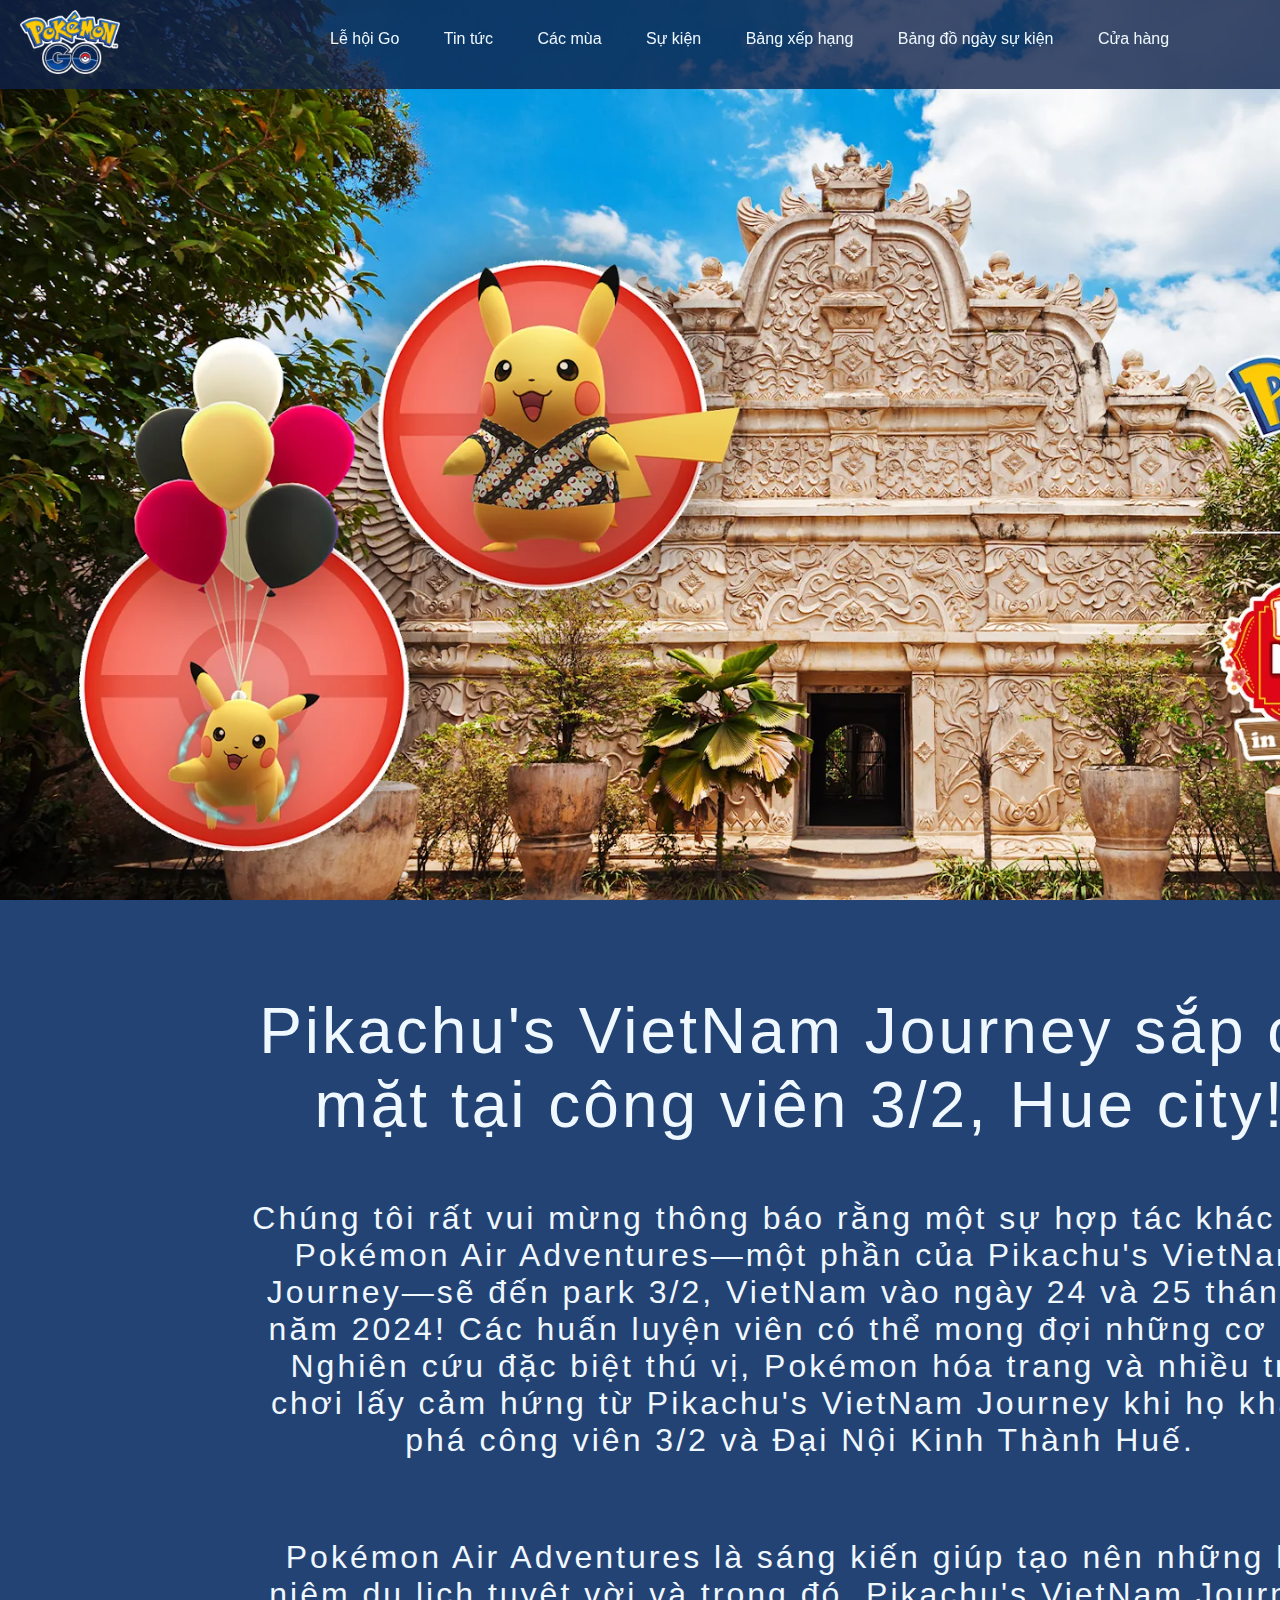
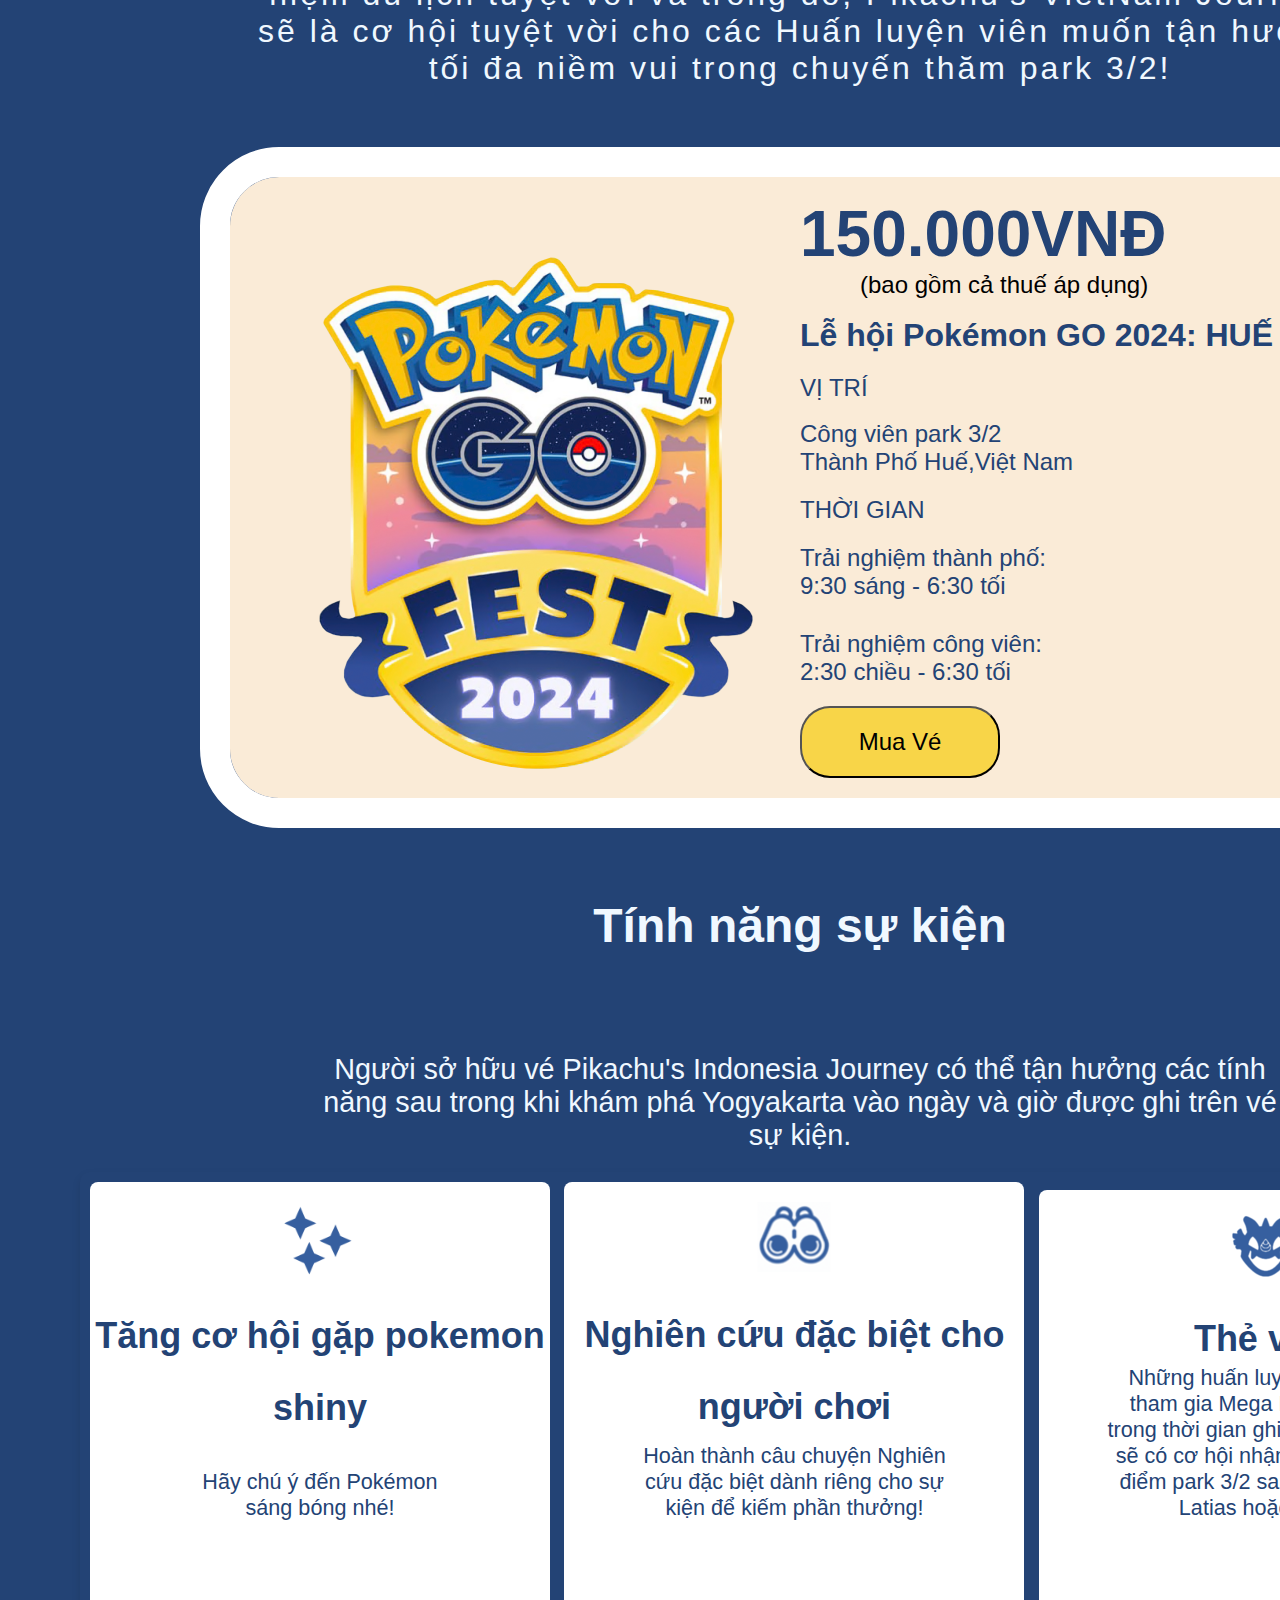
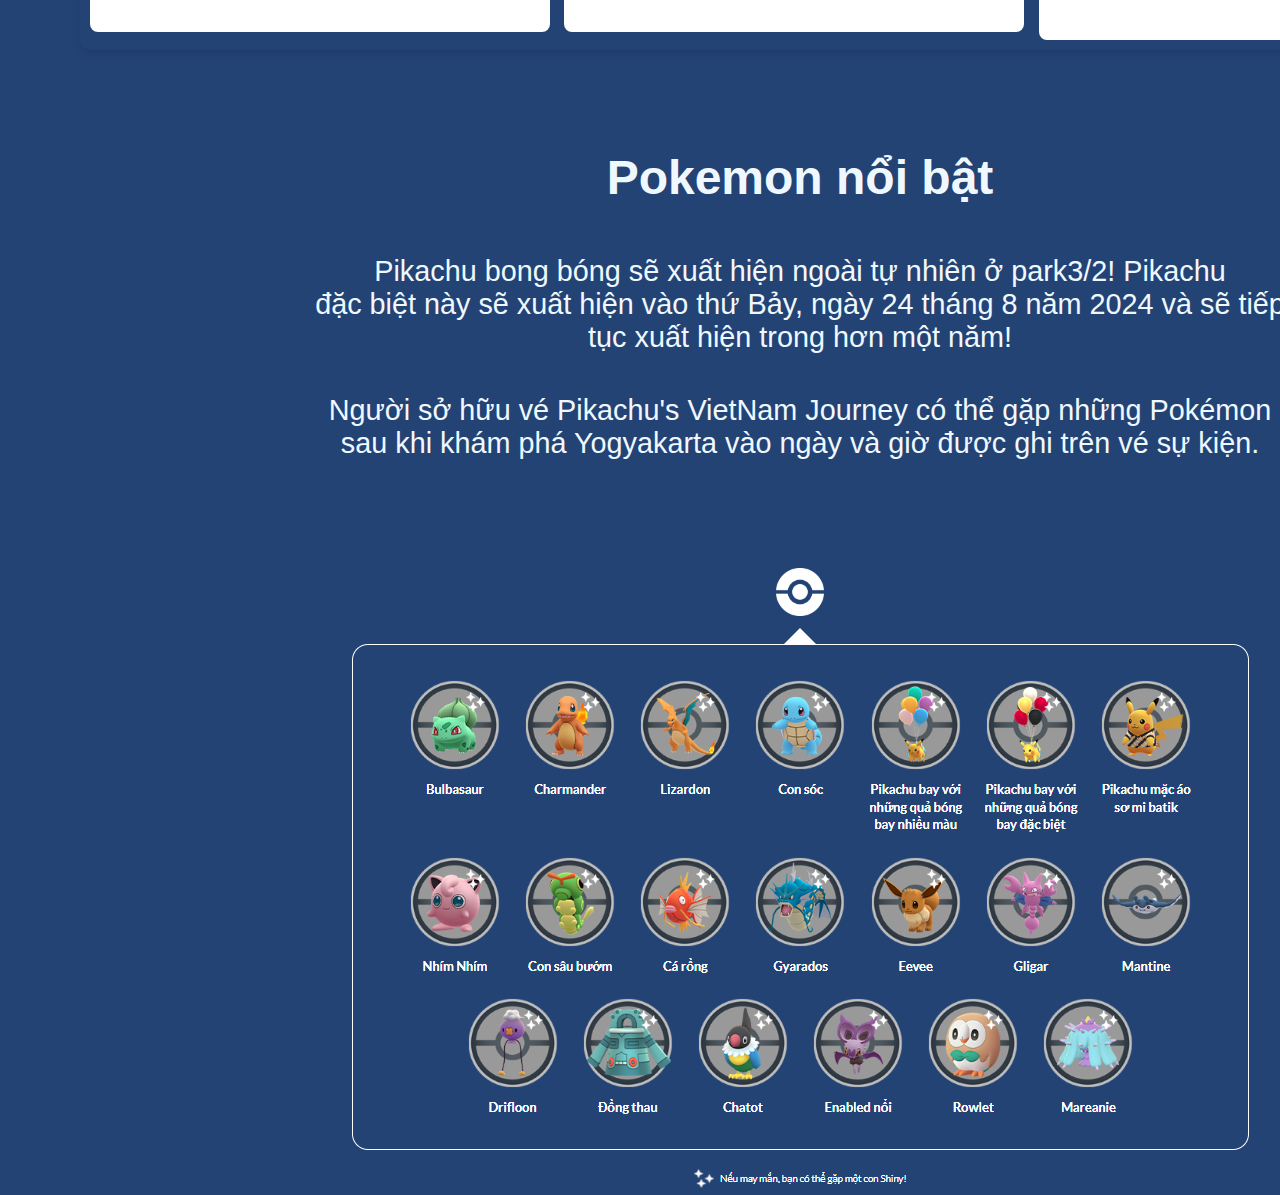
<file: index.html>
<!DOCTYPE html>
<html lang="en">
<head>
    <meta charset="UTF-8">
    <meta name="viewport" content="width=device-width, initial-scale=1.0">
    <link rel="stylesheet" href="text.css">
    <title>pokemongolive.gofest.com</title>
</head>
<body>
    <section class="container">
        <section class="full">
        <div class="menu">
            <div class="anh">
                <img src="../unnamed (13).png" alt="">
            </div>
            <div class="int4">
            <ul>
                <li><a href="">Lễ hội Go</a></li>
                <li><a href="">Tin tức </a></li>
                <li><a href="">Các mùa</a></li>
                <li><a href="">Sự kiện</a></li>
                <li><a href="">Bảng xếp hạng</a></li>
                <li><a href="">Bảng đồ ngày sự kiện</a></li>
                <li><a href="">Cửa hàng</a></li>
            </ul>
        </div>
        <div class="logo2">
            <li><img src="../9f85fd7a30c523a2665b9eabdd8a3616.png" alt=""></li>
        </div>
        </div>
    </section>
    <div class="banner">
        <img src="../unnamed.webp" alt="">
    </div>
    <div class="infor">
        <p>Pikachu's VietNam Journey sắp có mặt tại công viên 3/2, Hue city!</p><br>

    </div>
    <p class="chinh">Chúng tôi rất vui mừng thông báo rằng một sự hợp tác khác của Pokémon Air Adventures—một phần của Pikachu's VietNam Journey—sẽ đến park 3/2, VietNam vào ngày 24 và 25 tháng 8 năm 2024! Các huấn luyện viên có thể mong đợi những cơ hội Nghiên cứu đặc biệt thú vị, Pokémon hóa trang và nhiều trò chơi lấy cảm hứng từ Pikachu's VietNam Journey khi họ khám phá công viên 3/2 và Đại Nội Kinh Thành Huế.</p>
    <p class="chinh1">Pokémon Air Adventures là sáng kiến ​​giúp tạo nên những kỷ niệm du lịch tuyệt vời và trong đó, Pikachu's VietNam Journey sẽ là cơ hội tuyệt vời cho các Huấn luyện viên muốn tận hưởng tối đa niềm vui trong chuyến thăm park 3/2!</p>
    <div class="ticker">
        <div class="fullbackgrounf">
        <div class="ticker1">
            <img src="../unnamed (14).png" alt="">
        </div>
    </div>
        <div class="chu">
            <h1>150.000VNĐ</h1>
            <p class="thue">(bao gồm cả thuế áp dụng)</p><br>
            <p class="lehoi">Lễ hội Pokémon GO 2024: HUẾ</p>
            <p class="chuhoa">VỊ TRÍ</p><br>
            <p class="sua">Công viên park 3/2</p>
            <p class="sua">Thành Phố Huế,Việt Nam</p>
            <p class="chuhoa1">THỜI GIAN</p>
            <p class="sua">Trải nghiệm thành phố:</p>
            <p class="sua">9:30 sáng - 6:30 tối</p>
            <p class="sua1">Trải nghiệm công viên:</p>
            <p class="sua2">2:30 chiều - 6:30 tối</p>
            <form action="/submit-form" method="POST">
                <button class="submit">Mua Vé</button>
            </form>
            </div>
    </div>
    <div class="chu2">
        <h1>Tính năng sự kiện</h1>
        <p>Người sở hữu vé Pikachu's Indonesia Journey có thể tận hưởng các tính</p>
        <p>năng sau trong khi khám phá Yogyakarta vào ngày và giờ được ghi trên vé</p>
        <p>sự kiện.</p>
    </div>
    <div class="scroll-container">
        <div class="scroll-item">
            <div class="ok">
            <div class="anh1">
                <img src="../image1.png" alt="">
            </div>
            <div class="ab">
                <h1>Tăng cơ hội gặp pokemon </h1>
                <h1>shiny </h1>
                <p class="padding">Hãy chú ý đến Pokémon </p>
                <p>sáng bóng nhé!</p>
            </div>
        </div>
        </div>
        <div class="scroll-item">
            <div class="ok">
                <div class="anh1">
                    <img src="../image2.png" alt="">
                </div>
                <div class="ab">
                    <h1>Nghiên cứu đặc biệt cho</h1>
                    <h1> người chơi</h1>
                    <p class="padding1">Hoàn thành câu chuyện Nghiên </p>
                    <p>cứu đặc biệt dành riêng cho sự</p>
                    <p>kiện để kiếm phần thưởng!</p>
                </div>
            </div>
        </div>
        <div class="scroll-item">
            <div class="ok">
                <div class="anh1">
                    <img src="../image3.png" alt="">
                </div>
                <div class="ab">
                    <h1>Thẻ vị trí </h1>
                    <p class="padding2">Những huấn luyện viên có vé</p>
                    <p>tham gia Mega Raid trực tiếp</p>
                    <p>trong thời gian ghi trên vé sự kiện</p>
                    <p>sẽ có cơ hội nhận được Thẻ địa</p>
                    <p>điểm park 3/2 sau khi bắt được</p>
                    <p> Latias hoặc Latios!</p>
                </div>
            </div>
        </div>
        <div class="scroll-item"> <div class="ok">
            <div class="anh1">
                <img src="../image (1).png" alt="">
            </div>
            <div class="ab">
                <h1>Những cuộc gặp gỡ</h1>
                <h1 class="fixnhanh"> bất ngờ </h1>
                <p class="padding3">Hãy chụp thật nhiều ảnh—Latias</p>
                <p>hoặc Latios có thể làm bạn</p>
                <p> ngạc nhiên đấy!</p>
            </div>
        </div></div>
        <div class="scroll-item">
            <div class="ok">
                <div class="anh1">
                    <img src="../image (2).png" alt="">
                </div>
                <div class="ab">
                    <h1>Thử thách sưu tầm</h1>
                    <p class="padding4">Nâng cấp huy chương Nhà sưu tập </p>
                    <p>tinh nhuệ của bạn bằng cách hoàn</p>
                    <p>thành Thử thách sưu tập của sự kiện!</p>
                </div>
            </div>
        </div>
    </div>
    <div class="thongtin">
        <h1>Pokemon nổi bật</h1>
        <p>Pikachu bong bóng sẽ xuất hiện ngoài tự nhiên ở park3/2! Pikachu</p>
        <p>đặc biệt này sẽ xuất hiện vào thứ Bảy, ngày 24 tháng 8 năm 2024 và sẽ tiếp</p>
        <p>tục xuất hiện trong hơn một năm!</p>
       <div class="one">
        <p >Người sở hữu vé Pikachu's VietNam Journey có thể gặp những Pokémon</p>
        <p >sau khi khám phá Yogyakarta vào ngày và giờ được ghi trên vé sự kiện.</p>
    </div>
    </div>
    <div class="img1">
        <img src="../image.png" alt="">
    </div>
    </section>
</body>
</html>
</file>
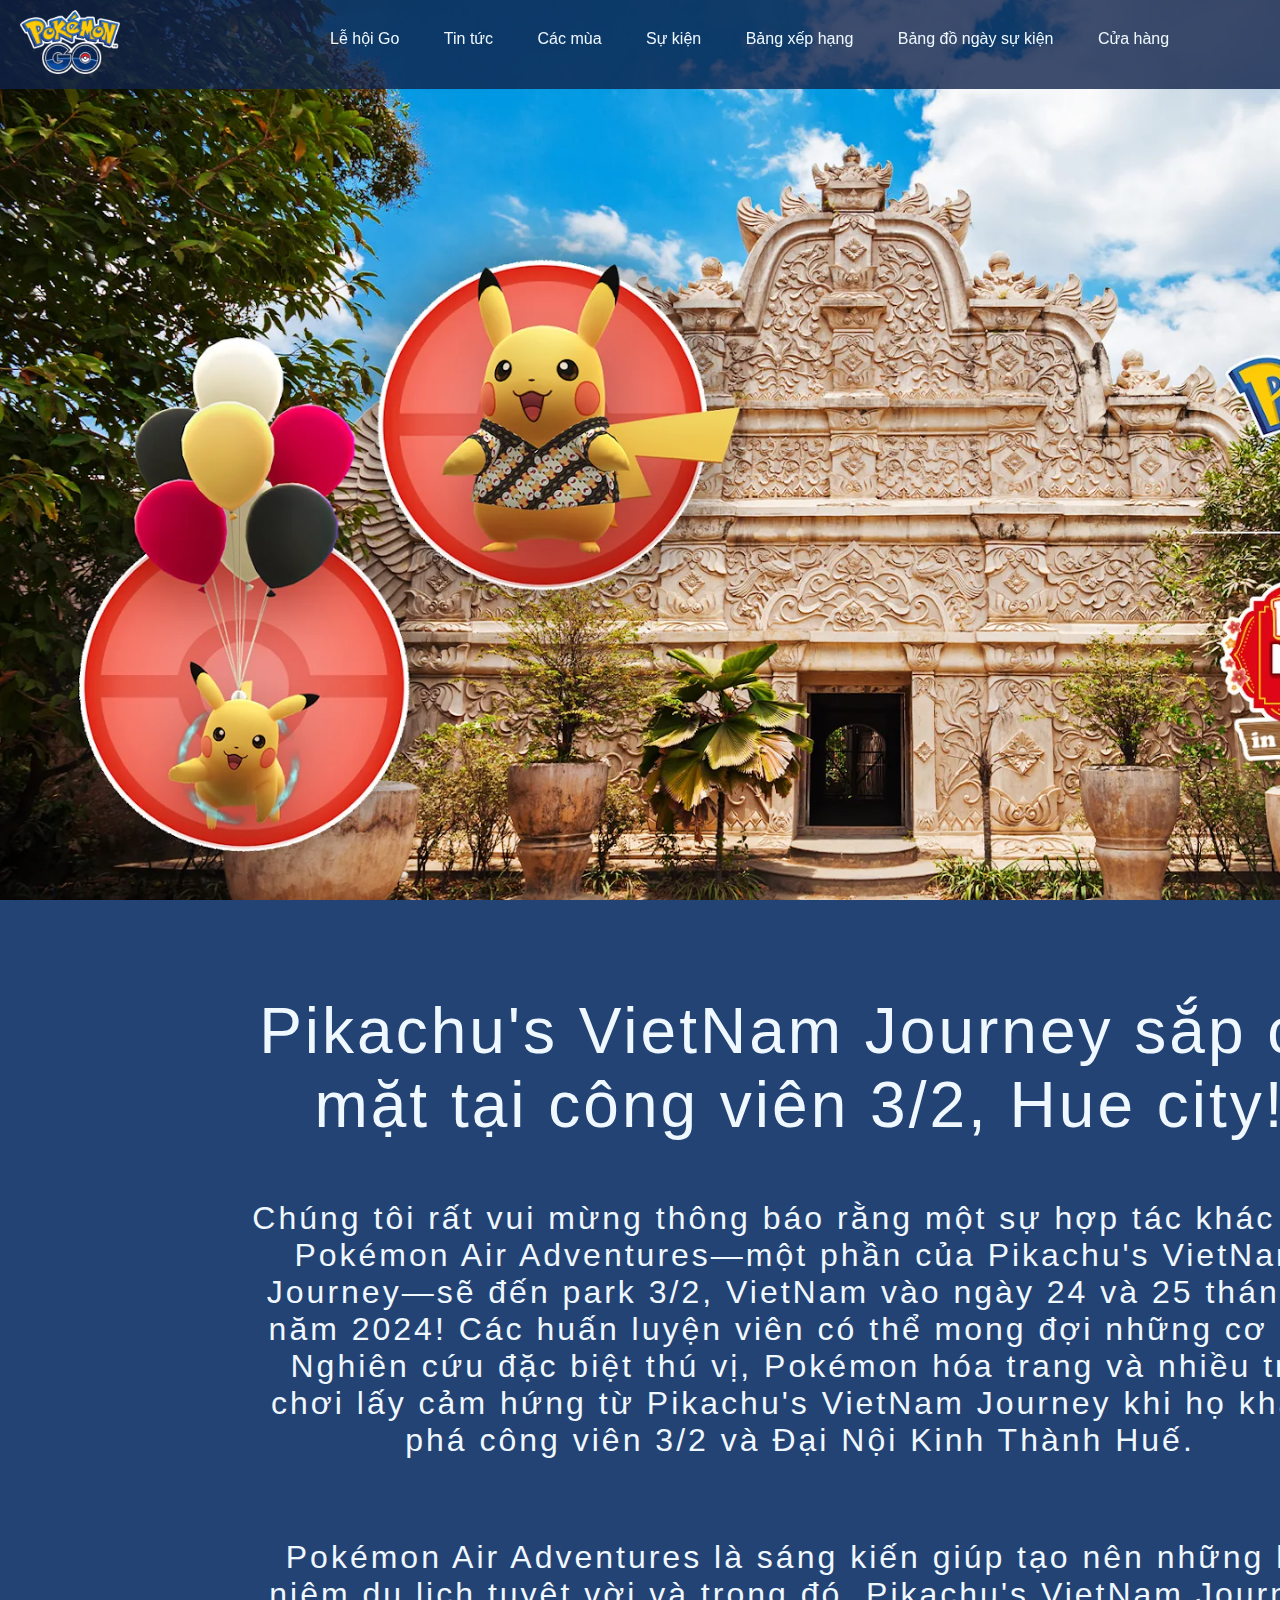
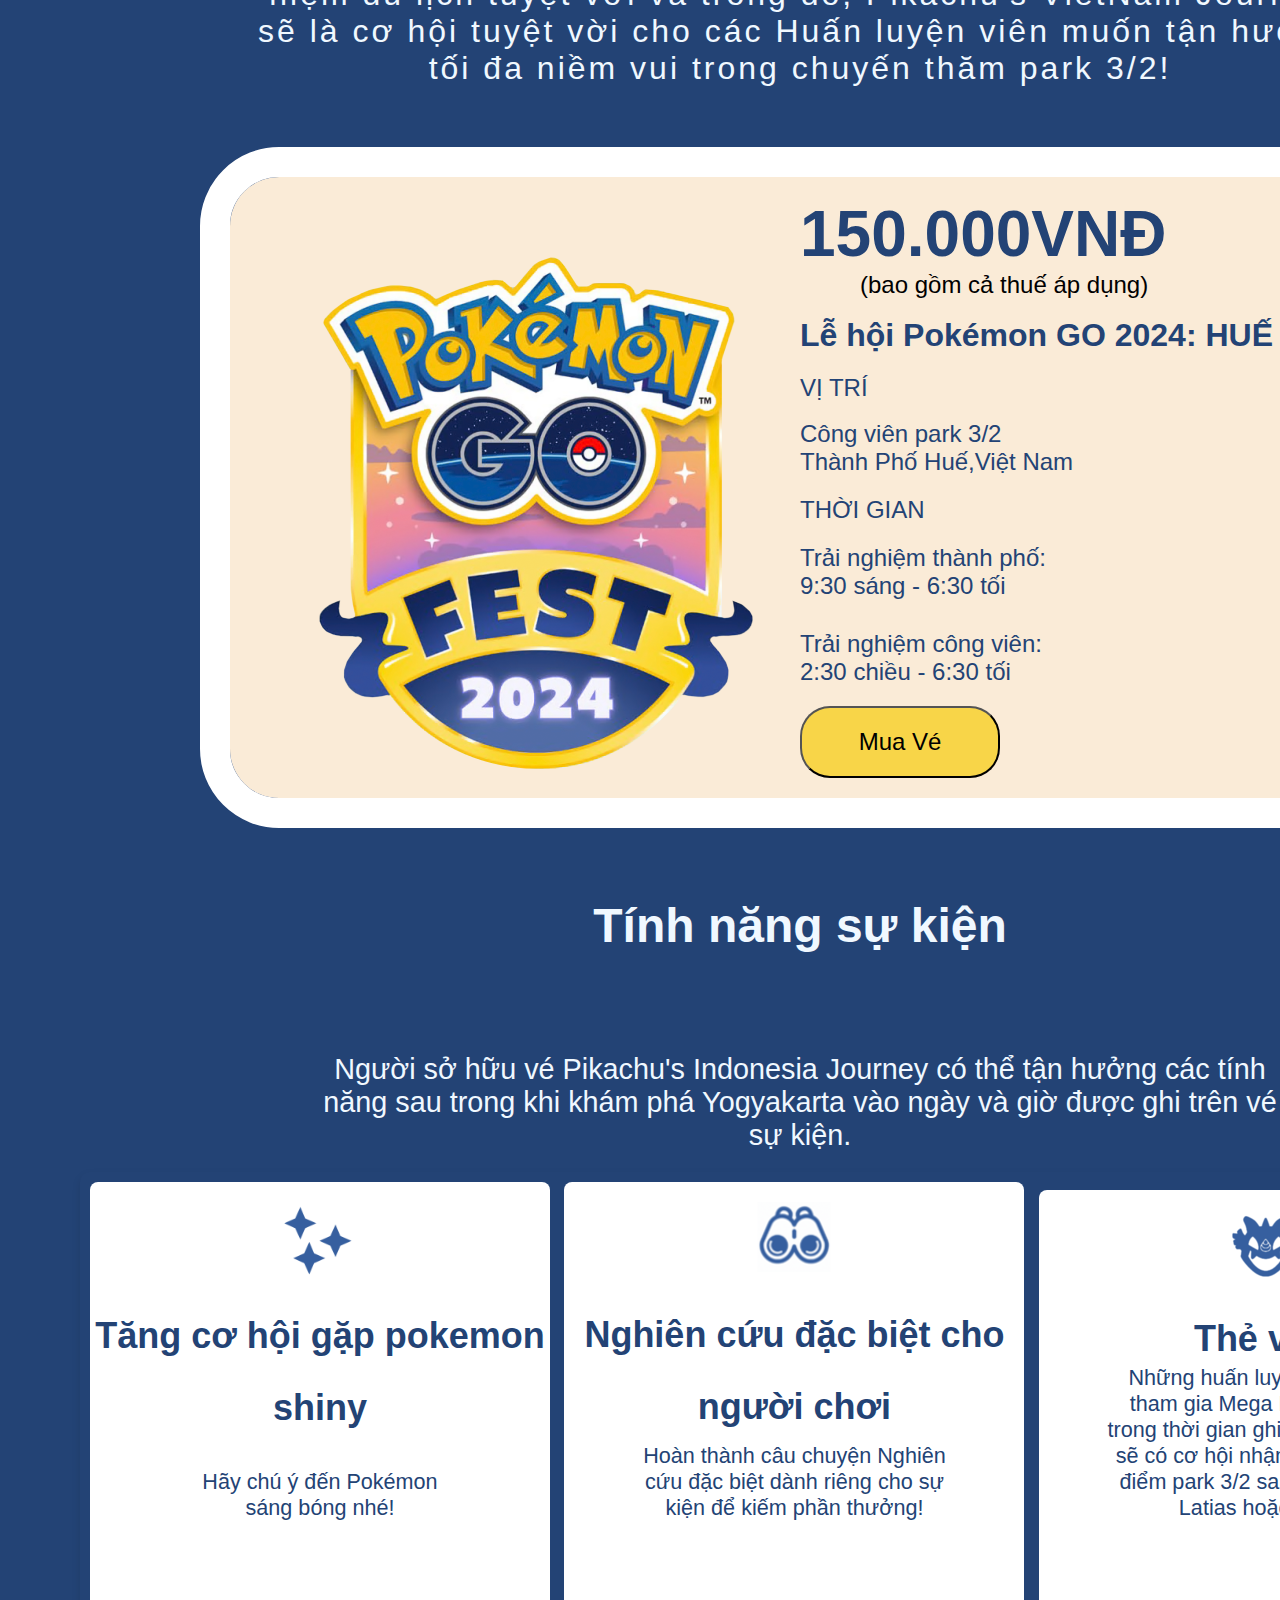
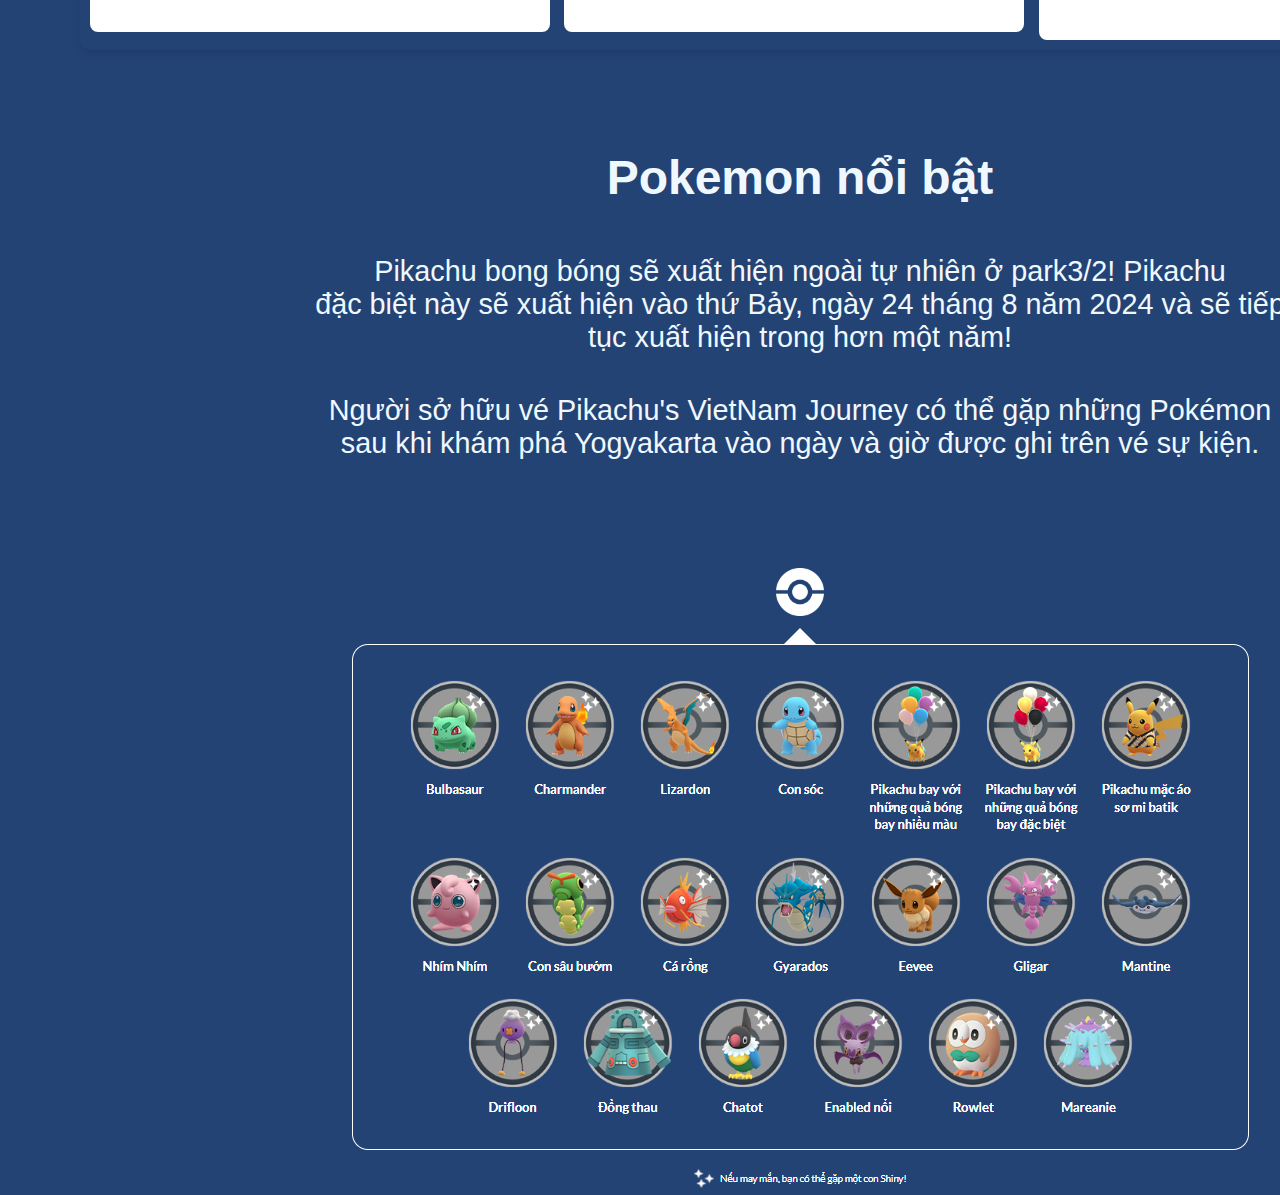
<file: html/index.html>
<!DOCTYPE html>
<html lang="en">
<head>
    <meta charset="UTF-8">
    <meta name="viewport" content="width=device-width, initial-scale=1.0">
    <link rel="stylesheet" href="../css/text.css">
    <title>pokemongolive.gofest.com</title>
</head>
<body>
    <section class="container">
        <section class="full">
        <div class="menu">
            <div class="anh">
                <img src="../unnamed (13).png" alt="">
            </div>
            <div class="int4">
            <ul>
                <li><a href="">Lễ hội Go</a></li>
                <li><a href="">Tin tức </a></li>
                <li><a href="">Các mùa</a></li>
                <li><a href="">Sự kiện</a></li>
                <li><a href="">Bảng xếp hạng</a></li>
                <li><a href="">Bảng đồ ngày sự kiện</a></li>
                <li><a href="">Cửa hàng</a></li>
            </ul>
        </div>
        <div class="logo2">
            <li><img src="../9f85fd7a30c523a2665b9eabdd8a3616.png" alt=""></li>
        </div>
        </div>
    </section>
    <div class="banner">
        <img src="../unnamed.webp" alt="">
    </div>
    <div class="infor">
        <p>Pikachu's VietNam Journey sắp có mặt tại công viên 3/2, Hue city!</p><br>

    </div>
    <p class="chinh">Chúng tôi rất vui mừng thông báo rằng một sự hợp tác khác của Pokémon Air Adventures—một phần của Pikachu's VietNam Journey—sẽ đến park 3/2, VietNam vào ngày 24 và 25 tháng 8 năm 2024! Các huấn luyện viên có thể mong đợi những cơ hội Nghiên cứu đặc biệt thú vị, Pokémon hóa trang và nhiều trò chơi lấy cảm hứng từ Pikachu's VietNam Journey khi họ khám phá công viên 3/2 và Đại Nội Kinh Thành Huế.</p>
    <p class="chinh1">Pokémon Air Adventures là sáng kiến ​​giúp tạo nên những kỷ niệm du lịch tuyệt vời và trong đó, Pikachu's VietNam Journey sẽ là cơ hội tuyệt vời cho các Huấn luyện viên muốn tận hưởng tối đa niềm vui trong chuyến thăm park 3/2!</p>
    <div class="ticker">
        <div class="fullbackgrounf">
        <div class="ticker1">
            <img src="../unnamed (14).png" alt="">
        </div>
    </div>
        <div class="chu">
            <h1>150.000VNĐ</h1>
            <p class="thue">(bao gồm cả thuế áp dụng)</p><br>
            <p class="lehoi">Lễ hội Pokémon GO 2024: HUẾ</p>
            <p class="chuhoa">VỊ TRÍ</p><br>
            <p class="sua">Công viên park 3/2</p>
            <p class="sua">Thành Phố Huế,Việt Nam</p>
            <p class="chuhoa1">THỜI GIAN</p>
            <p class="sua">Trải nghiệm thành phố:</p>
            <p class="sua">9:30 sáng - 6:30 tối</p>
            <p class="sua1">Trải nghiệm công viên:</p>
            <p class="sua2">2:30 chiều - 6:30 tối</p>
            <form action="/submit-form" method="POST">
                <button class="submit">Mua Vé</button>
            </form>
            </div>
    </div>
    <div class="chu2">
        <h1>Tính năng sự kiện</h1>
        <p>Người sở hữu vé Pikachu's Indonesia Journey có thể tận hưởng các tính</p>
        <p>năng sau trong khi khám phá Yogyakarta vào ngày và giờ được ghi trên vé</p>
        <p>sự kiện.</p>
    </div>
    <div class="scroll-container">
        <div class="scroll-item">
            <div class="ok">
            <div class="anh1">
                <img src="../image1.png" alt="">
            </div>
            <div class="ab">
                <h1>Tăng cơ hội gặp pokemon </h1>
                <h1>shiny </h1>
                <p class="padding">Hãy chú ý đến Pokémon </p>
                <p>sáng bóng nhé!</p>
            </div>
        </div>
        </div>
        <div class="scroll-item">
            <div class="ok">
                <div class="anh1">
                    <img src="../image2.png" alt="">
                </div>
                <div class="ab">
                    <h1>Nghiên cứu đặc biệt cho</h1>
                    <h1> người chơi</h1>
                    <p class="padding1">Hoàn thành câu chuyện Nghiên </p>
                    <p>cứu đặc biệt dành riêng cho sự</p>
                    <p>kiện để kiếm phần thưởng!</p>
                </div>
            </div>
        </div>
        <div class="scroll-item">
            <div class="ok">
                <div class="anh1">
                    <img src="../image3.png" alt="">
                </div>
                <div class="ab">
                    <h1>Thẻ vị trí </h1>
                    <p class="padding2">Những huấn luyện viên có vé</p>
                    <p>tham gia Mega Raid trực tiếp</p>
                    <p>trong thời gian ghi trên vé sự kiện</p>
                    <p>sẽ có cơ hội nhận được Thẻ địa</p>
                    <p>điểm park 3/2 sau khi bắt được</p>
                    <p> Latias hoặc Latios!</p>
                </div>
            </div>
        </div>
        <div class="scroll-item"> <div class="ok">
            <div class="anh1">
                <img src="../image (1).png" alt="">
            </div>
            <div class="ab">
                <h1>Những cuộc gặp gỡ</h1>
                <h1 class="fixnhanh"> bất ngờ </h1>
                <p class="padding3">Hãy chụp thật nhiều ảnh—Latias</p>
                <p>hoặc Latios có thể làm bạn</p>
                <p> ngạc nhiên đấy!</p>
            </div>
        </div></div>
        <div class="scroll-item">
            <div class="ok">
                <div class="anh1">
                    <img src="../image (2).png" alt="">
                </div>
                <div class="ab">
                    <h1>Thử thách sưu tầm</h1>
                    <p class="padding4">Nâng cấp huy chương Nhà sưu tập </p>
                    <p>tinh nhuệ của bạn bằng cách hoàn</p>
                    <p>thành Thử thách sưu tập của sự kiện!</p>
                </div>
            </div>
        </div>
    </div>
    <div class="thongtin">
        <h1>Pokemon nổi bật</h1>
        <p>Pikachu bong bóng sẽ xuất hiện ngoài tự nhiên ở park3/2! Pikachu</p>
        <p>đặc biệt này sẽ xuất hiện vào thứ Bảy, ngày 24 tháng 8 năm 2024 và sẽ tiếp</p>
        <p>tục xuất hiện trong hơn một năm!</p>
       <div class="one">
        <p >Người sở hữu vé Pikachu's VietNam Journey có thể gặp những Pokémon</p>
        <p >sau khi khám phá Yogyakarta vào ngày và giờ được ghi trên vé sự kiện.</p>
    </div>
    </div>
    <div class="img1">
        <img src="../image.png" alt="">
    </div>
    </section>
</body>
</html>
</file>
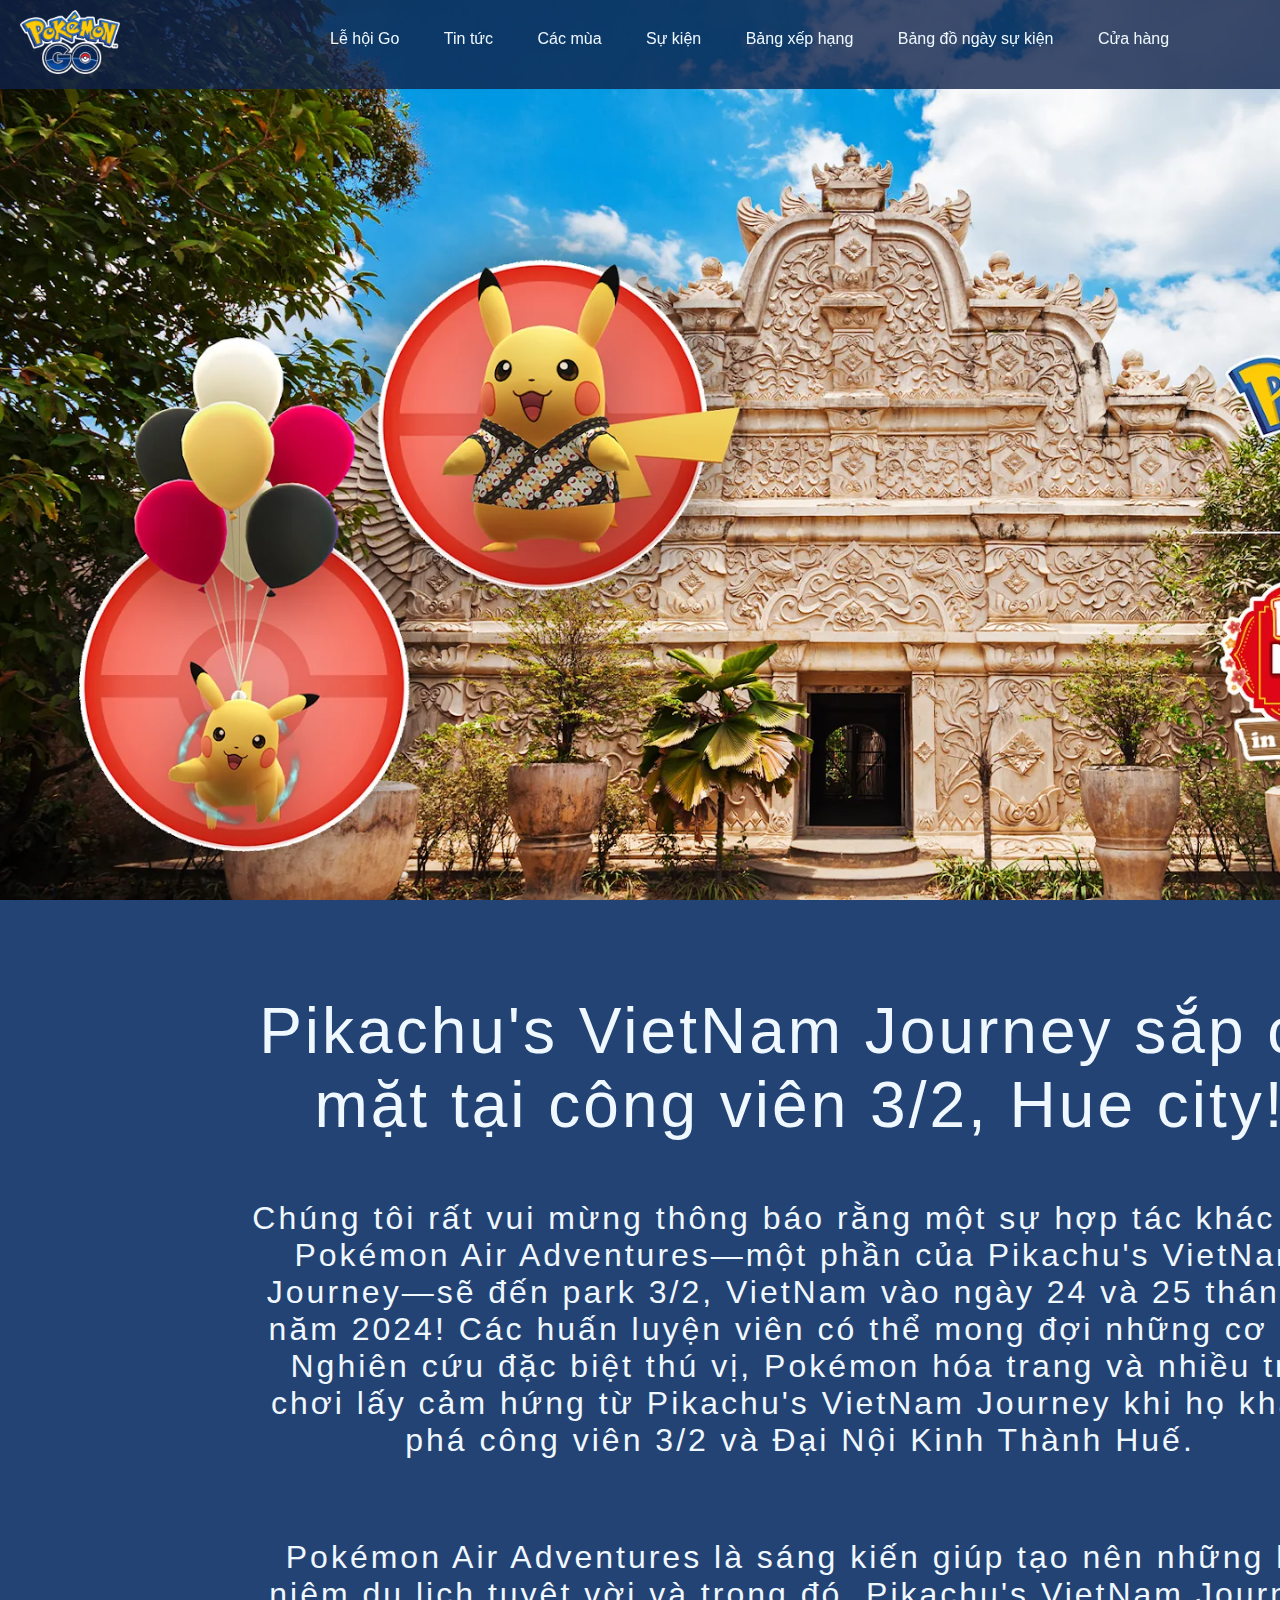
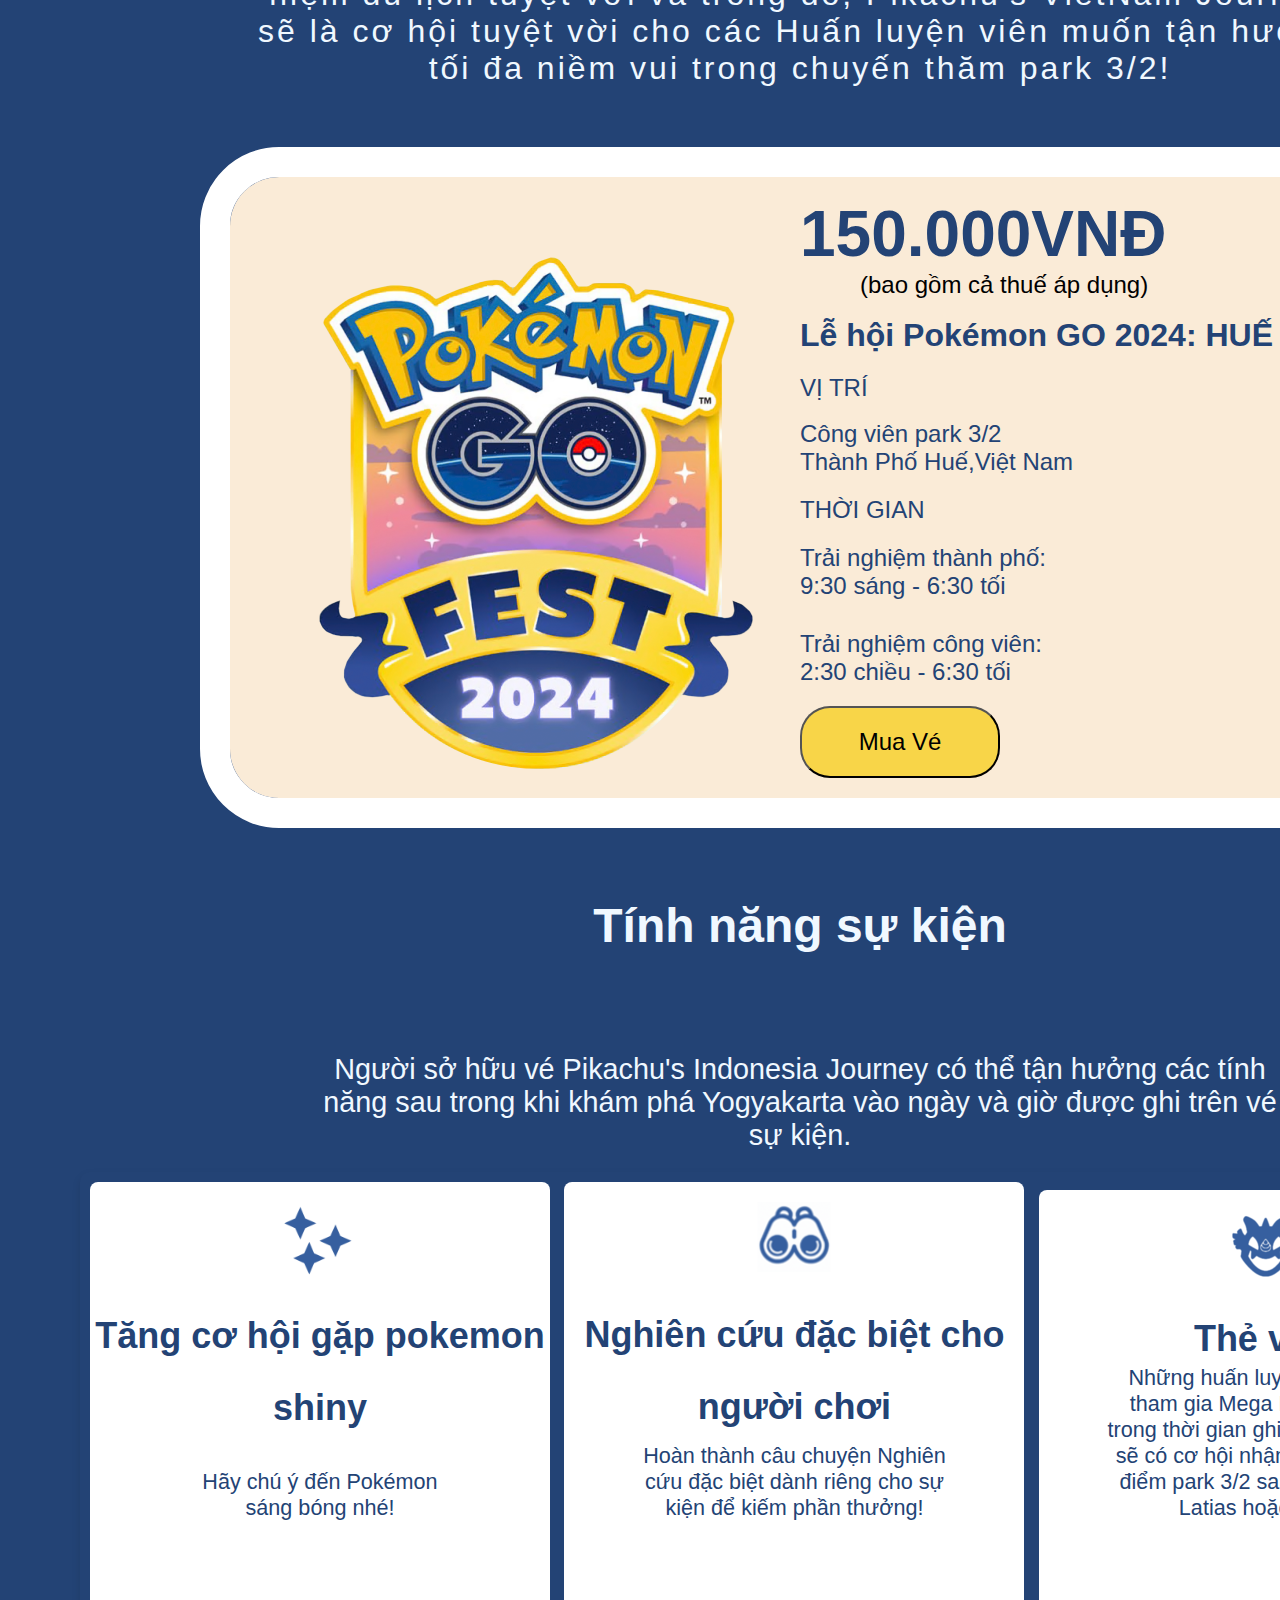
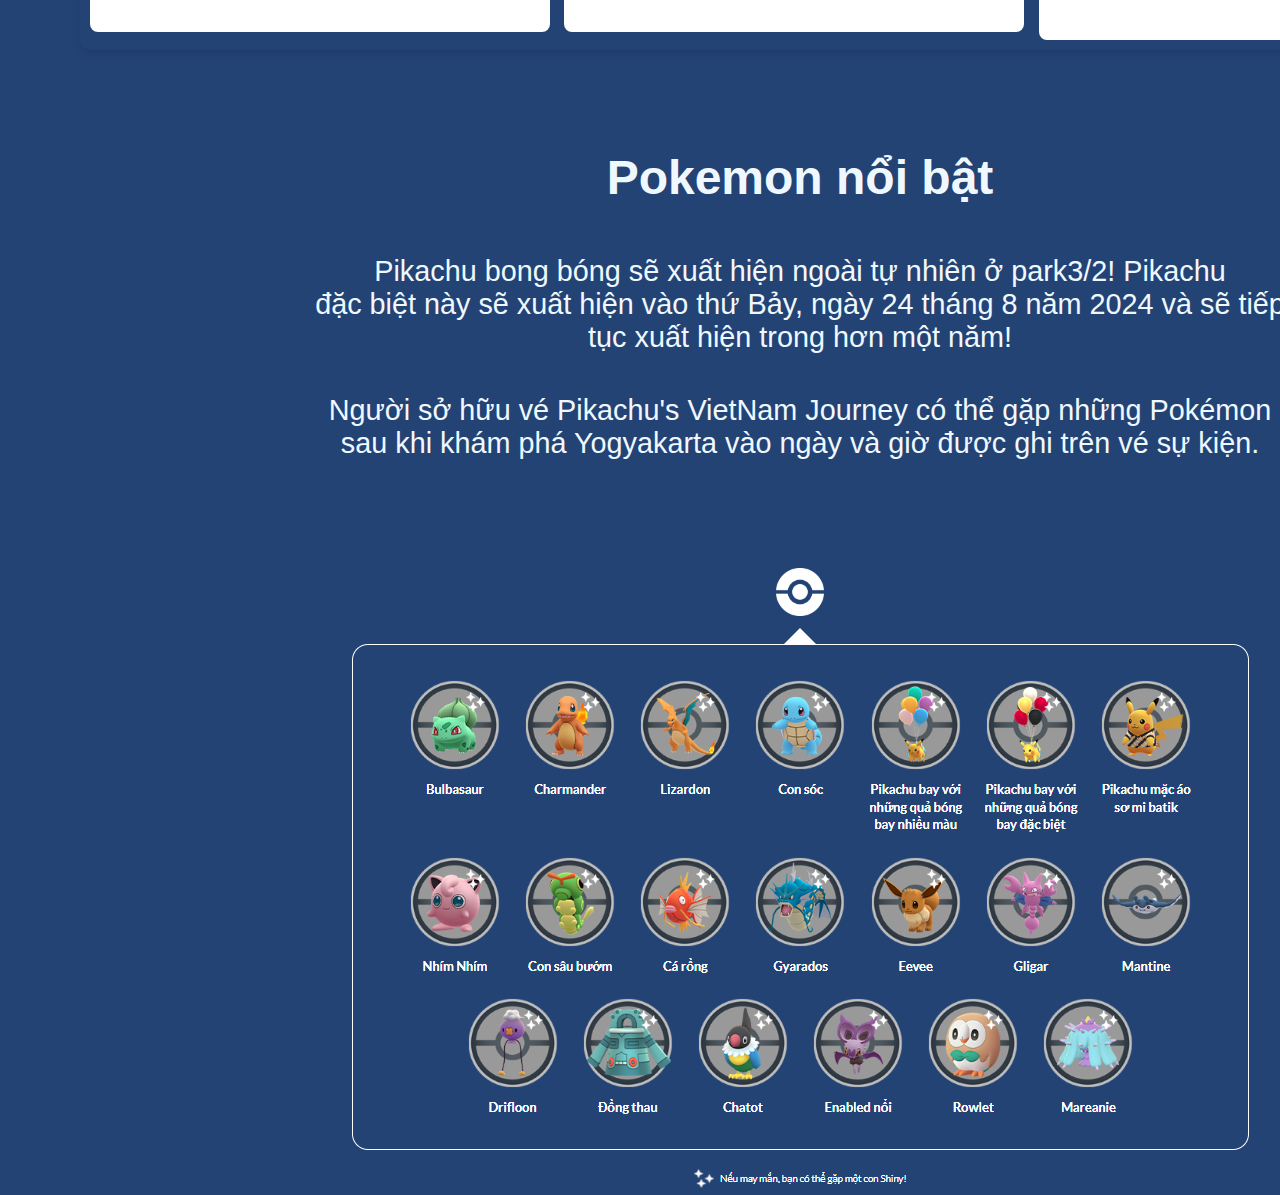
<file: html/text.html>
<!DOCTYPE html>
<html lang="en">
<head>
    <meta charset="UTF-8">
    <meta name="viewport" content="width=device-width, initial-scale=1.0">
    <link rel="stylesheet" href="../css/text.css">
    <title>pokemongolive.gofest.com</title>
</head>
<body>
    <section class="container">
        <section class="full">
        <div class="menu">
            <div class="anh">
                <img src="../unnamed (13).png" alt="">
            </div>
            <div class="int4">
            <ul>
                <li><a href="">Lễ hội Go</a></li>
                <li><a href="">Tin tức </a></li>
                <li><a href="">Các mùa</a></li>
                <li><a href="">Sự kiện</a></li>
                <li><a href="">Bảng xếp hạng</a></li>
                <li><a href="">Bảng đồ ngày sự kiện</a></li>
                <li><a href="">Cửa hàng</a></li>
            </ul>
        </div>
        <div class="logo2">
            <li><img src="../9f85fd7a30c523a2665b9eabdd8a3616.png" alt=""></li>
        </div>
        </div>
    </section>
    <div class="banner">
        <img src="../unnamed.webp" alt="">
    </div>
    <div class="infor">
        <p>Pikachu's VietNam Journey sắp có mặt tại công viên 3/2, Hue city!</p><br>

    </div>
    <p class="chinh">Chúng tôi rất vui mừng thông báo rằng một sự hợp tác khác của Pokémon Air Adventures—một phần của Pikachu's VietNam Journey—sẽ đến park 3/2, VietNam vào ngày 24 và 25 tháng 8 năm 2024! Các huấn luyện viên có thể mong đợi những cơ hội Nghiên cứu đặc biệt thú vị, Pokémon hóa trang và nhiều trò chơi lấy cảm hứng từ Pikachu's VietNam Journey khi họ khám phá công viên 3/2 và Đại Nội Kinh Thành Huế.</p>
    <p class="chinh1">Pokémon Air Adventures là sáng kiến ​​giúp tạo nên những kỷ niệm du lịch tuyệt vời và trong đó, Pikachu's VietNam Journey sẽ là cơ hội tuyệt vời cho các Huấn luyện viên muốn tận hưởng tối đa niềm vui trong chuyến thăm park 3/2!</p>
    <div class="ticker">
        <div class="fullbackgrounf">
        <div class="ticker1">
            <img src="../unnamed (14).png" alt="">
        </div>
    </div>
        <div class="chu">
            <h1>150.000VNĐ</h1>
            <p class="thue">(bao gồm cả thuế áp dụng)</p><br>
            <p class="lehoi">Lễ hội Pokémon GO 2024: HUẾ</p>
            <p class="chuhoa">VỊ TRÍ</p><br>
            <p class="sua">Công viên park 3/2</p>
            <p class="sua">Thành Phố Huế,Việt Nam</p>
            <p class="chuhoa1">THỜI GIAN</p>
            <p class="sua">Trải nghiệm thành phố:</p>
            <p class="sua">9:30 sáng - 6:30 tối</p>
            <p class="sua1">Trải nghiệm công viên:</p>
            <p class="sua2">2:30 chiều - 6:30 tối</p>
            <form action="/submit-form" method="POST">
                <button class="submit">Mua Vé</button>
            </form>
            </div>
    </div>
    <div class="chu2">
        <h1>Tính năng sự kiện</h1>
        <p>Người sở hữu vé Pikachu's Indonesia Journey có thể tận hưởng các tính</p>
        <p>năng sau trong khi khám phá Yogyakarta vào ngày và giờ được ghi trên vé</p>
        <p>sự kiện.</p>
    </div>
    <div class="scroll-container">
        <div class="scroll-item">
            <div class="ok">
            <div class="anh1">
                <img src="../image1.png" alt="">
            </div>
            <div class="ab">
                <h1>Tăng cơ hội gặp pokemon </h1>
                <h1>shiny </h1>
                <p class="padding">Hãy chú ý đến Pokémon </p>
                <p>sáng bóng nhé!</p>
            </div>
        </div>
        </div>
        <div class="scroll-item">
            <div class="ok">
                <div class="anh1">
                    <img src="../image2.png" alt="">
                </div>
                <div class="ab">
                    <h1>Nghiên cứu đặc biệt cho</h1>
                    <h1> người chơi</h1>
                    <p class="padding1">Hoàn thành câu chuyện Nghiên </p>
                    <p>cứu đặc biệt dành riêng cho sự</p>
                    <p>kiện để kiếm phần thưởng!</p>
                </div>
            </div>
        </div>
        <div class="scroll-item">
            <div class="ok">
                <div class="anh1">
                    <img src="../image3.png" alt="">
                </div>
                <div class="ab">
                    <h1>Thẻ vị trí </h1>
                    <p class="padding2">Những huấn luyện viên có vé</p>
                    <p>tham gia Mega Raid trực tiếp</p>
                    <p>trong thời gian ghi trên vé sự kiện</p>
                    <p>sẽ có cơ hội nhận được Thẻ địa</p>
                    <p>điểm park 3/2 sau khi bắt được</p>
                    <p> Latias hoặc Latios!</p>
                </div>
            </div>
        </div>
        <div class="scroll-item"> <div class="ok">
            <div class="anh1">
                <img src="../image (1).png" alt="">
            </div>
            <div class="ab">
                <h1>Những cuộc gặp gỡ</h1>
                <h1 class="fixnhanh"> bất ngờ </h1>
                <p class="padding3">Hãy chụp thật nhiều ảnh—Latias</p>
                <p>hoặc Latios có thể làm bạn</p>
                <p> ngạc nhiên đấy!</p>
            </div>
        </div></div>
        <div class="scroll-item">
            <div class="ok">
                <div class="anh1">
                    <img src="../image (2).png" alt="">
                </div>
                <div class="ab">
                    <h1>Thử thách sưu tầm</h1>
                    <p class="padding4">Nâng cấp huy chương Nhà sưu tập </p>
                    <p>tinh nhuệ của bạn bằng cách hoàn</p>
                    <p>thành Thử thách sưu tập của sự kiện!</p>
                </div>
            </div>
        </div>
    </div>
    <div class="thongtin">
        <h1>Pokemon nổi bật</h1>
        <p>Pikachu bong bóng sẽ xuất hiện ngoài tự nhiên ở park3/2! Pikachu</p>
        <p>đặc biệt này sẽ xuất hiện vào thứ Bảy, ngày 24 tháng 8 năm 2024 và sẽ tiếp</p>
        <p>tục xuất hiện trong hơn một năm!</p>
       <div class="one">
        <p >Người sở hữu vé Pikachu's VietNam Journey có thể gặp những Pokémon</p>
        <p >sau khi khám phá Yogyakarta vào ngày và giờ được ghi trên vé sự kiện.</p>
    </div>
    </div>
    <div class="img1">
        <img src="../image.png" alt="">
    </div>
    </section>
</body>
</html>
</file>
<file: text.css>
*{
    padding: 0;
    margin: 0;
    font-family: Verdana, Geneva, Tahoma, sans-serif;
}
.container{
    background-color:#234375;
    margin: 0 auto;
    width: 1600px;
    height: auto;
}
a{
    text-decoration: none;
    color: aliceblue;
}
.menu{
    width: 1600px;
    margin: 0 auto;
    display: grid;
    grid-template-columns: 10% 80% auto;
}
.menu img{
    width: 100px;
    padding-left: 20px;
}
.menu ul li{
    padding: 20px;
    display: inline-block;
    font-size: 1em;
   color: azure;
  
}
.menu ul{
    margin-left: 150px;
   
}
li{
    text-decoration: none;
    list-style: none;
}

.menu li{
height: 20px;
}
.logo2{
    width: 100px;
    margin-left: 50px;
}
.full{
    opacity: 100px;
    position: fixed;
    padding-top: 10px;
    background-color: rgba(15, 34, 74, 0.8); 

    height: 79px;
}
a:hover{
    padding: 5px;
    transition-delay: 0.1s;
    transition: background-color 0.9s ease, color 0.5s ease;
    border: 2px solid;
    border-radius: 30px;

}
a:active{
    background-color: #ccc;
    color: #000; 
}
.banner img{
    width: 1600px;
}
.logo2 img{
    width: 50px;
}
.logo2 li{
    margin-left: -90px;
}
.infor p{
    padding-top: 90px;
    margin: 0 auto;
    color: aliceblue;
    width: 1100px;
    font-size: 4em;
    text-align: center;
    letter-spacing: 3px;
}
.chinh {
    margin: 0 auto;
    color: aliceblue;
    width: 1100px;
    font-size: 2em;
    padding: 40px;
    text-align: center;
    letter-spacing: 3px;
}
.chinh1{
    margin: 0 auto;
    color: aliceblue;
    width: 1100px;
    font-size: 2em;
    padding: 40px;
    text-align: center;
    letter-spacing: 3px;
    padding-bottom: 90px;
}
.ticker{
    outline: 30px solid rgb(255, 255, 255);
    background-color: antiquewhite;
    margin: 0 auto;
    padding: 20px;
    display: grid;
    width: 1100px;
    border-radius: 49px;
    grid-template-columns: 1fr 1fr;
}
.chu h1{
font-size: 4em;
color: #234375;
}
.thue{
    font-size: 1.5em;
    margin-left: 60px;
}
.lehoi{
    font-size: 2em;
    color: #234375;
    font-weight: 600;
}
.chuhoa{
    padding-top: 20px;
    font-size: 1.5em;
    color: #234375;
}
.sua{
    font-size: 1.5em;
    color: #234375;
}
.sua2{
    font-size: 1.5em;
    color: #234375;
    padding-bottom: 20px;
}
.sua1{
    padding-top: 30px;
    font-size: 1.5em;
    color: #234375;
}
.chuhoa1{
    font-size: 1.5em;
    color: #234375;
    padding-top: 20px;
    padding-bottom: 20px;
}
.submit{
    padding: 20px;
    width: 200px;
    border-radius: 30px;
    background-color: #F8D548;
    font-size: 1.5em;
}
.ticker1{
    padding-top: 60px;
    width: 500px;
    margin-left: 30px;
}
.scroll-container {
    width: 100%;                  /* Chiều rộng của khung chứa */
    overflow-x: auto;             /* Kích hoạt lướt ngang khi nội dung quá dài */
    white-space: nowrap;          /* Đảm bảo các phần tử con nằm trong một dòng */       /* Đường viền cho khung chứa */
    border-radius: 10px;          /* Bo góc khung chứa */
    padding: 10px;                /* Khoảng cách bên trong khung chứa */
    box-sizing: border-box;       /* Bao gồm padding và border vào kích thước tổng thể */
            /* Màu nền của khung chứa */
    box-shadow: 0 4px 8px rgba(0, 0, 0, 0.1); /* Hiệu ứng bóng đổ */
    margin: 0px auto;            /* Căn giữa khung chứa trên trang */
    max-width: 90%;                      
}

.scroll-item {
    display: inline-block;        /* Hiển thị các phần tử bên trong theo dòng */
    width: 460px;                 /* Chiều rộng của mỗi phần tử */
    height: 450px;                /* Chiều cao của mỗi phần tử */
    margin-right: 10px;           /* Khoảng cách giữa các phần tử */
    background: linear-gradient(135deg, #4CAF50, #81C784); /* Gradient nền cho các phần tử */
    color: white;                 /* Màu chữ của các phần tử */
    text-align: center;           /* Căn giữa chữ */
    background: #ffffff;
    font-size: 18px;              /* Kích thước chữ */
    border-radius: 8px;           /* Bo góc các phần tử */
    transition: transform 0.3s, box-shadow 0.3s; /* Hiệu ứng chuyển động */
}
.chu2{
    padding-top: 100px;
    padding-bottom: 20px;
}

.scroll-item h1{
    padding-top: 30px;
    color:#234375 ;
    text-align: center;
}
.anh1{
padding-top: 20px;
}
.ab p{
    color:#234375;
    font-size: 1.2em;
}
.padding{
    padding-top: 40px;
}
.padding1{
    padding-top: 15px;
}
.padding3{
    padding-top: 15px;
}
.padding2{
    padding-top: 5px;
}
.padding4{
    padding-top: 79px;
}
.ab1 h1{
color:#234375;}
.chu2 h1{
    font-size: 3em;
    padding-bottom: 100px;
    margin: 0 auto;
    color: aliceblue;
    text-align: center;
}
.chu2 p{
    font-size: 1.8em;
    color: aliceblue;
    text-align: center;
}
::-webkit-scrollbar {
    height: 15px;
  }
  ::-webkit-scrollbar-thumb {
    background: #888; /* Màu của thanh cuộn */
    border-radius: 6px; /* Bo tròn góc của thanh cuộn */
    height: 15px; /* Chiều cao của thanh cuộn (chỉ ảnh hưởng đến chiều dọc) */
  }
  ::-webkit-scrollbar-track {
    width: 200px;
    background: #f7e4e4; /* Màu nền của vùng thanh cuộn */
    border-radius: 6px; /* Bo tròn góc của vùng thanh cuộn */
  }
  .thongtin h1{
font-size: 3em;
text-align: center;
color: aliceblue;
padding-top: 100px;
padding-bottom: 50px;
  }
  .thongtin p{
    font-size: 1.8em;
    text-align: center;
    color: aliceblue;
  }
  .one{
    padding-top: 40px;
  }
  .img1{
    width: 1600px;
    padding-top: 100px;
    text-align: center;
  }
</file>
<file: css/text.css>
*{
    padding: 0;
    margin: 0;
    font-family: Verdana, Geneva, Tahoma, sans-serif;
}
.container{
    background-color:#234375;
    margin: 0 auto;
    width: 1600px;
    height: auto;
}
a{
    text-decoration: none;
    color: aliceblue;
}
.menu{
    width: 1600px;
    margin: 0 auto;
    display: grid;
    grid-template-columns: 10% 80% auto;
}
.menu img{
    width: 100px;
    padding-left: 20px;
}
.menu ul li{
    padding: 20px;
    display: inline-block;
    font-size: 1em;
   color: azure;
  
}
.menu ul{
    margin-left: 150px;
   
}
li{
    text-decoration: none;
    list-style: none;
}

.menu li{
height: 20px;
}
.logo2{
    width: 100px;
    margin-left: 50px;
}
.full{
    opacity: 100px;
    position: fixed;
    padding-top: 10px;
    background-color: rgba(15, 34, 74, 0.8); 

    height: 79px;
}
a:hover{
    padding: 5px;
    transition-delay: 0.1s;
    transition: background-color 0.9s ease, color 0.5s ease;
    border: 2px solid;
    border-radius: 30px;

}
a:active{
    background-color: #ccc;
    color: #000; 
}
.banner img{
    width: 1600px;
}
.logo2 img{
    width: 50px;
}
.logo2 li{
    margin-left: -90px;
}
.infor p{
    padding-top: 90px;
    margin: 0 auto;
    color: aliceblue;
    width: 1100px;
    font-size: 4em;
    text-align: center;
    letter-spacing: 3px;
}
.chinh {
    margin: 0 auto;
    color: aliceblue;
    width: 1100px;
    font-size: 2em;
    padding: 40px;
    text-align: center;
    letter-spacing: 3px;
}
.chinh1{
    margin: 0 auto;
    color: aliceblue;
    width: 1100px;
    font-size: 2em;
    padding: 40px;
    text-align: center;
    letter-spacing: 3px;
    padding-bottom: 90px;
}
.ticker{
    outline: 30px solid rgb(255, 255, 255);
    background-color: antiquewhite;
    margin: 0 auto;
    padding: 20px;
    display: grid;
    width: 1100px;
    border-radius: 49px;
    grid-template-columns: 1fr 1fr;
}
.chu h1{
font-size: 4em;
color: #234375;
}
.thue{
    font-size: 1.5em;
    margin-left: 60px;
}
.lehoi{
    font-size: 2em;
    color: #234375;
    font-weight: 600;
}
.chuhoa{
    padding-top: 20px;
    font-size: 1.5em;
    color: #234375;
}
.sua{
    font-size: 1.5em;
    color: #234375;
}
.sua2{
    font-size: 1.5em;
    color: #234375;
    padding-bottom: 20px;
}
.sua1{
    padding-top: 30px;
    font-size: 1.5em;
    color: #234375;
}
.chuhoa1{
    font-size: 1.5em;
    color: #234375;
    padding-top: 20px;
    padding-bottom: 20px;
}
.submit{
    padding: 20px;
    width: 200px;
    border-radius: 30px;
    background-color: #F8D548;
    font-size: 1.5em;
}
.ticker1{
    padding-top: 60px;
    width: 500px;
    margin-left: 30px;
}
.scroll-container {
    width: 100%;                  /* Chiều rộng của khung chứa */
    overflow-x: auto;             /* Kích hoạt lướt ngang khi nội dung quá dài */
    white-space: nowrap;          /* Đảm bảo các phần tử con nằm trong một dòng */       /* Đường viền cho khung chứa */
    border-radius: 10px;          /* Bo góc khung chứa */
    padding: 10px;                /* Khoảng cách bên trong khung chứa */
    box-sizing: border-box;       /* Bao gồm padding và border vào kích thước tổng thể */
            /* Màu nền của khung chứa */
    box-shadow: 0 4px 8px rgba(0, 0, 0, 0.1); /* Hiệu ứng bóng đổ */
    margin: 0px auto;            /* Căn giữa khung chứa trên trang */
    max-width: 90%;                      
}

.scroll-item {
    display: inline-block;        /* Hiển thị các phần tử bên trong theo dòng */
    width: 460px;                 /* Chiều rộng của mỗi phần tử */
    height: 450px;                /* Chiều cao của mỗi phần tử */
    margin-right: 10px;           /* Khoảng cách giữa các phần tử */
    background: linear-gradient(135deg, #4CAF50, #81C784); /* Gradient nền cho các phần tử */
    color: white;                 /* Màu chữ của các phần tử */
    text-align: center;           /* Căn giữa chữ */
    background: #ffffff;
    font-size: 18px;              /* Kích thước chữ */
    border-radius: 8px;           /* Bo góc các phần tử */
    transition: transform 0.3s, box-shadow 0.3s; /* Hiệu ứng chuyển động */
}
.chu2{
    padding-top: 100px;
    padding-bottom: 20px;
}

.scroll-item h1{
    padding-top: 30px;
    color:#234375 ;
    text-align: center;
}
.anh1{
padding-top: 20px;
}
.ab p{
    color:#234375;
    font-size: 1.2em;
}
.padding{
    padding-top: 40px;
}
.padding1{
    padding-top: 15px;
}
.padding3{
    padding-top: 15px;
}
.padding2{
    padding-top: 5px;
}
.padding4{
    padding-top: 79px;
}
.ab1 h1{
color:#234375;}
.chu2 h1{
    font-size: 3em;
    padding-bottom: 100px;
    margin: 0 auto;
    color: aliceblue;
    text-align: center;
}
.chu2 p{
    font-size: 1.8em;
    color: aliceblue;
    text-align: center;
}
::-webkit-scrollbar {
    height: 15px;
  }
  ::-webkit-scrollbar-thumb {
    background: #888; /* Màu của thanh cuộn */
    border-radius: 6px; /* Bo tròn góc của thanh cuộn */
    height: 15px; /* Chiều cao của thanh cuộn (chỉ ảnh hưởng đến chiều dọc) */
  }
  ::-webkit-scrollbar-track {
    width: 200px;
    background: #f7e4e4; /* Màu nền của vùng thanh cuộn */
    border-radius: 6px; /* Bo tròn góc của vùng thanh cuộn */
  }
  .thongtin h1{
font-size: 3em;
text-align: center;
color: aliceblue;
padding-top: 100px;
padding-bottom: 50px;
  }
  .thongtin p{
    font-size: 1.8em;
    text-align: center;
    color: aliceblue;
  }
  .one{
    padding-top: 40px;
  }
  .img1{
    width: 1600px;
    padding-top: 100px;
    text-align: center;
  }
</file>
